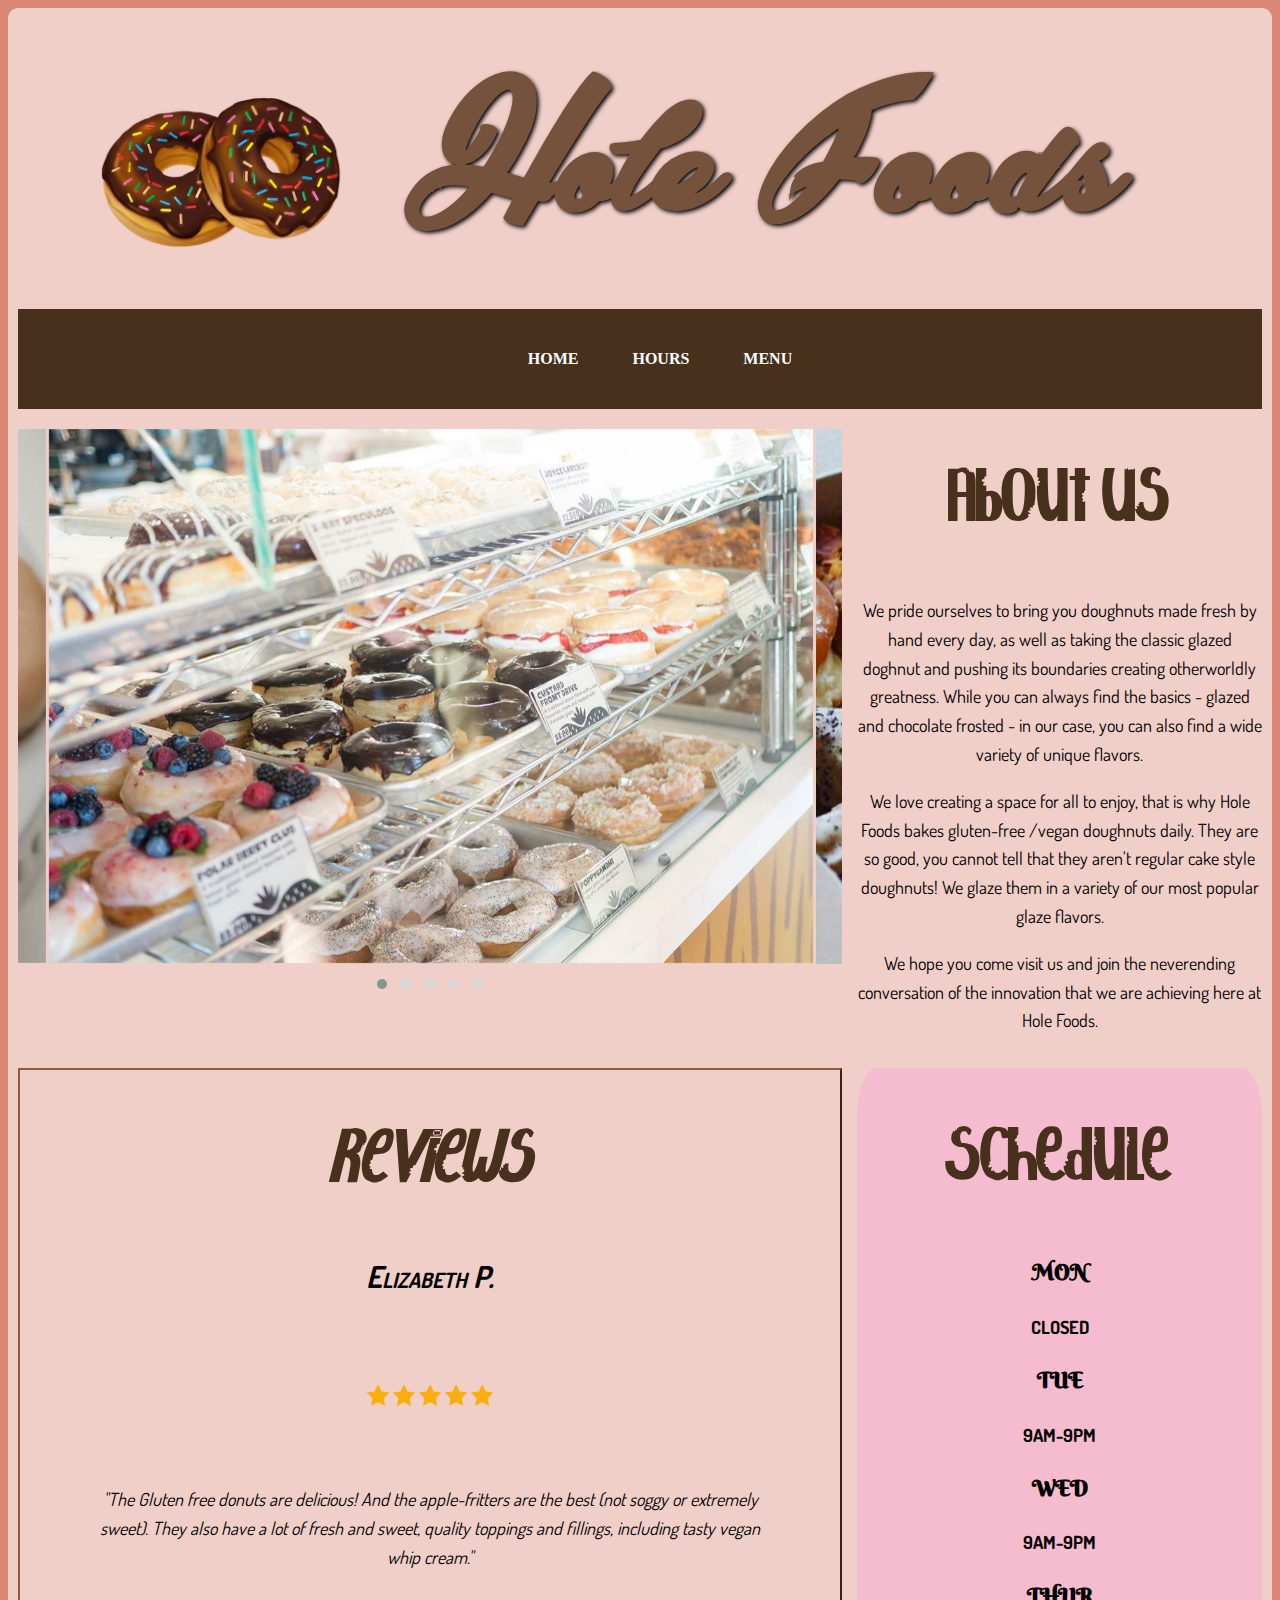
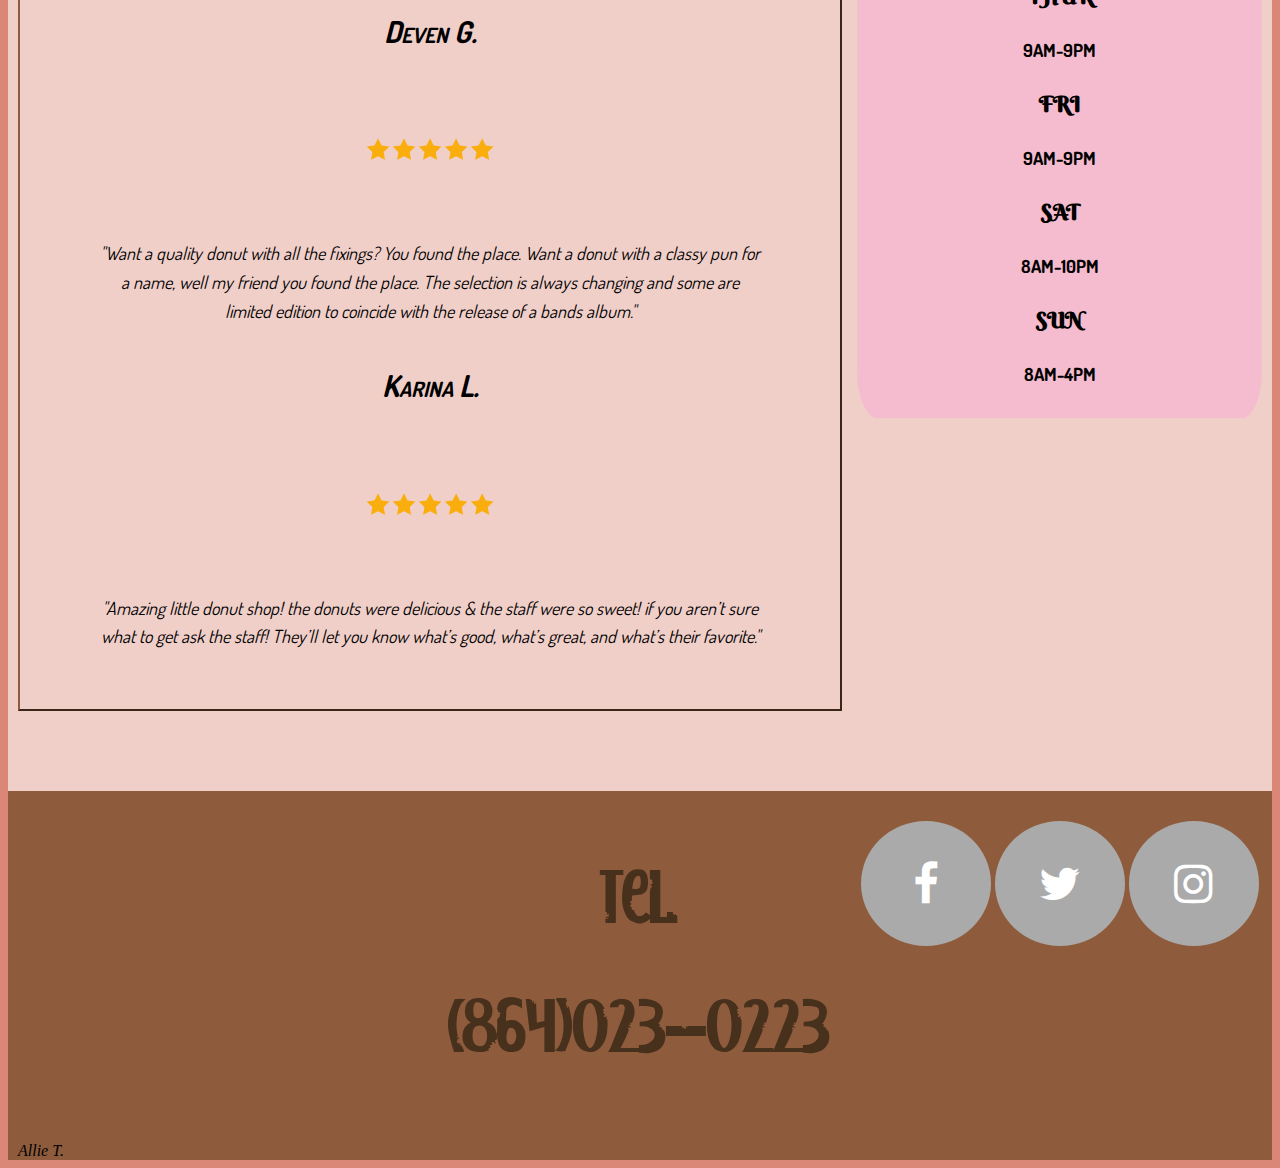
<file: index.html>
<!DOCTYPE html>

<html>
<head>
  <title>Hole Foods</title>
  <link href="css/main.css" rel="stylesheet">
  <link href="css/owl.carousel.min.css" rel="stylesheet">
  <link href="css/owl.theme.default.min.css" rel="stylesheet">
  <!--favicon-->
  <link rel="shortcut icon" href="img/faviconn.png" type="image/x-icon">
  <!--otherstyles-->
  <link href="https://fonts.googleapis.com/css?family=Dosis" rel="stylesheet">
  <link href="https://fonts.googleapis.com/css?family=Berkshire+Swash" rel="stylesheet">
  <link rel="stylesheet" href="https://cdnjs.cloudflare.com/ajax/libs/font-awesome/4.7.0/css/font-awesome.min.css">
  <meta name="viewport" content="width=device-width, initial-scale=1">
  <style>
  .fa {
    padding: 40px;
    font-size: 45px;
    width: 50px;
    text-align: center;
    text-decoration: none;
    border-radius: 50%;
}

  .fa:hover {
      opacity: 0.7;
  }

  .fa-facebook {
    background: #AAAAAA;
    color: white;
  }

  .fa-twitter {
    background: #AAAAAA;
    color: white;
  }

  .fa-instagram {
    background: #AAAAAA;
    color: white;
  }

  </style>
</head>

<body>

  <div class="container">

    <header>
      <div id="name"><h1>Hole Foods</h1></div>
      <div id="logo">
        <center><img class="left" src="img/choc.png" alt="donuts"></center>

      </div>
      <div id="navbar">
  <nav class="fill">
    <ul>
      <li class="tab"><a href="#">Home</a></li>
      <li class="tab"><a href="#">Hours</a></li>
      <li class="tab"><a href="menu.html">Menu</a></li>
  </nav></div>


    </header>

    <main>
      <div id="carousel">
        <div class="owl-carousel owl-theme">
          <div><img src="img/don3.jpg" alt="donuts"></div>
          <div><img src="img/don1.png" alt="donuts"></div>
          <div><img src="img/don2.jpg" alt="donuts"></div>
          <div><img src="img/rest.jpg" alt="donuts"></div>
          <div><img src="img/don4.jpg" alt="donuts"></div>
        </div>
      </div>

      <div id="about">
        <h2>About Us</h2>
        <center><p>We pride ourselves to bring you
         doughnuts made fresh by hand every day, as well as taking the classic glazed doghnut
         and pushing its boundaries creating otherworldly greatness. While you can
           always find the basics - glazed and
           chocolate frosted - in our case, you
           can also find a wide variety of unique
            flavors. </P>
          <p>We love creating a space for all to enjoy, that is why Hole Foods bakes gluten-free
            /vegan doughnuts daily. They are so good,
             you cannot tell that they aren't regular
              cake style doughnuts!  We glaze them in
               a variety of our most popular glaze
                flavors.</p>
                <p>We hope you come visit us and join the neverending conversation of the innovation that we are achieving here at Hole Foods.</p>
              </center>
      </div>
      <div id="hours">
        <h2>Schedule</h2>
        <p class="time"> MON</p> <p> CLOSED</p>
        <p class="time"> TUE</p><p> 9AM-9PM</p>
        <p class="time"> WED</p><p> 9AM-9PM</p>
        <p class="time"> THUR</p><p> 9AM-9PM</p>
        <p class="time"> FRI</p><p> 9AM-9PM</p>
        <p class="time"> SAT</p><p> 8AM-10PM</p>
        <p class="time"> SUN</p><p> 8AM-4PM</p>
      </div>
      <div id="review"><h2>Reviews</h2>
      <h4>Elizabeth P.</h4>
      <img class="rate" src="img/star.png" alt="rating">
      <center><p>"The Gluten free donuts are delicious! And the
         apple-fritters are the best (not soggy or extremely sweet).
          They also have a lot of fresh and sweet, quality
          toppings and fillings, including tasty vegan whip cream."</p>
      <h4>Deven G.</h4>
      <img class="rate" src="img/star.png" alt="rating">
      <p>"Want a quality donut with all the fixings? You found
        the place. Want a donut with a classy pun for a name,
        well my friend you found the place. The selection is
        always changing and some are limited edition to coincide
         with the release of a bands album."</p>
      <h4>Karina L.</h4>
      <img class="rate" src="img/star.png" alt="rating">
      <p>"Amazing little donut shop! the donuts were delicious &
         the staff were so sweet! if you aren’t sure what to get
         ask the staff! They’ll let you know what’s good, what’s
         great, and what’s their favorite."</p>
</center>
      </div>

    </main>

    <footer>
    <center> <div id="map"><iframe src="https://www.google.com/maps/embed?pb=!1m18!1m12!1m3!1d1285.3734463923251!2d-107.81293916658461!3d37.936695101800005!2m3!1f0!2f0!3f0!3m2!1i1024!2i768!4f13.1!3m3!1m2!1s0x0%3A0xc632d5ada7f37c6d!2sBaked+in+Telluride!5e0!3m2!1sen!2sus!4v1518192193334" width="300" height="250" frameborder="0" style="border:0" allowfullscreen></iframe></div></center>
      <center><div id="social">
        <a href="#" class="fa fa-facebook"></a>
        <a href="#" class="fa fa-twitter"></a>
        <a href="#" class="fa fa-instagram"></a>
      </div></center>
      <div id="contact">
        <h2>Tel.</h2>
        <center><h2>(864)023-0223</h2></center>

      </div>
      <div id="credit"><i>Allie T.</i></div>

    </footer>

  </div>

  <script src="https://code.jquery.com/jquery-3.3.1.min.js"> </script>
    <script src="js/owl.carousel.min.js"></script>
    <script>
      $(document).ready(function(){
        $('.owl-carousel').owlCarousel({
            autoplay: true,
            autoplayTimeout: 3500,
            dots: true,
            items: 1,
            loop: true,
            margin: 3,
            stagePadding:30,
            smartSpeed:450,
            autoplayHoverPause: true

        })
      });

      $(function() {
          $("h1").lettering();
      });


    </script>

</body>
</html>
</file>
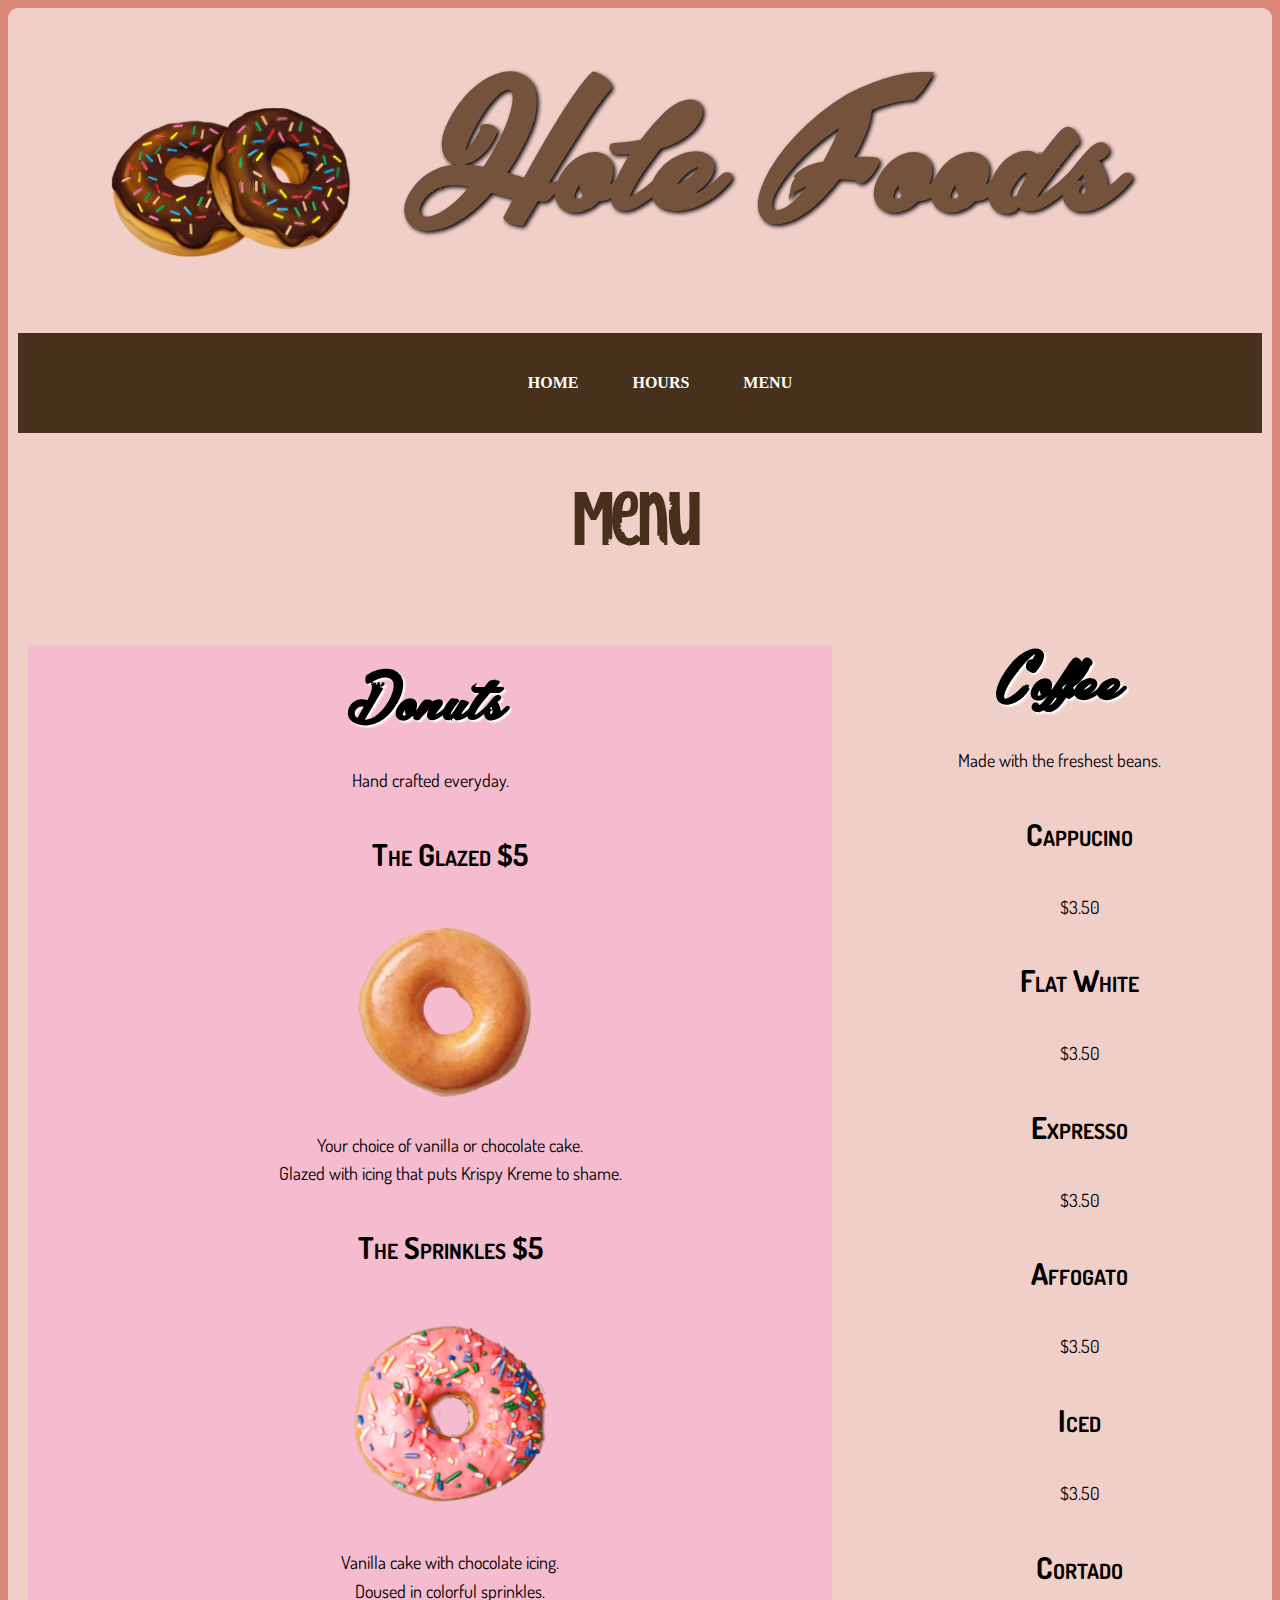
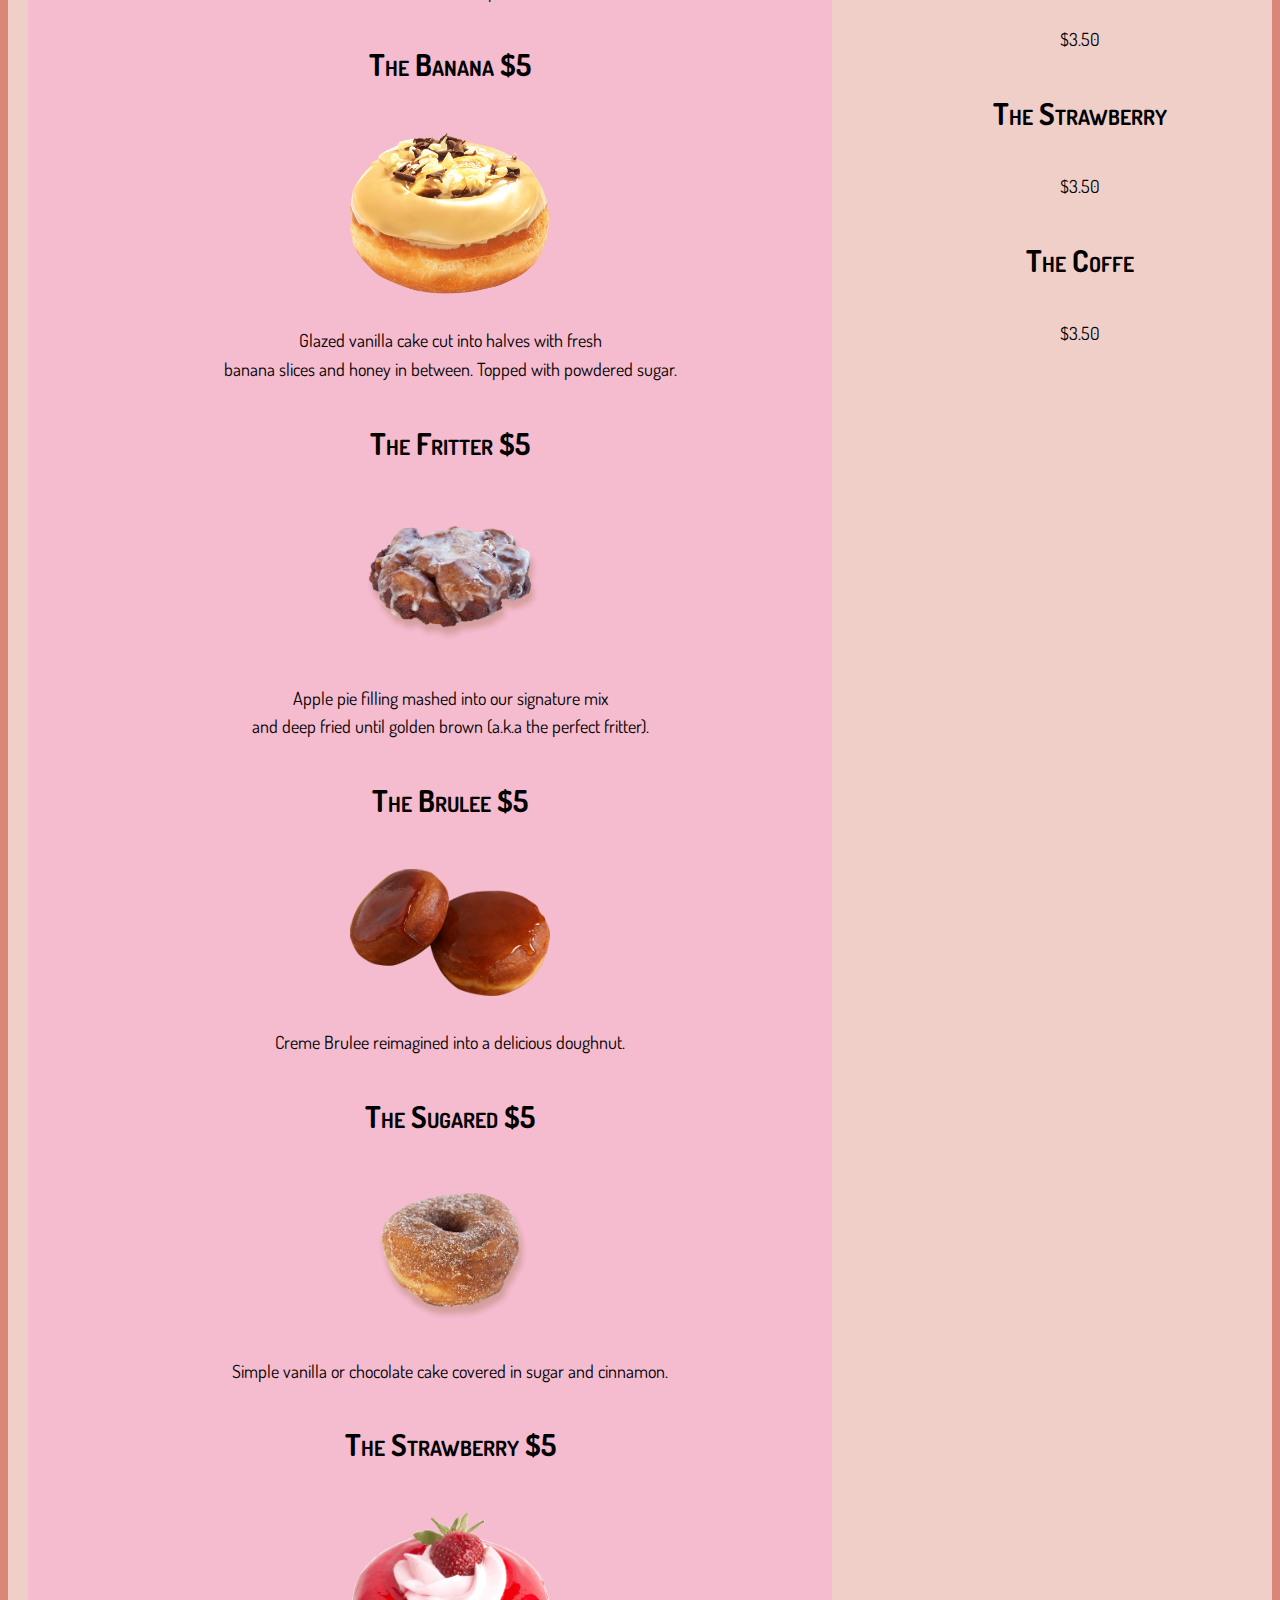
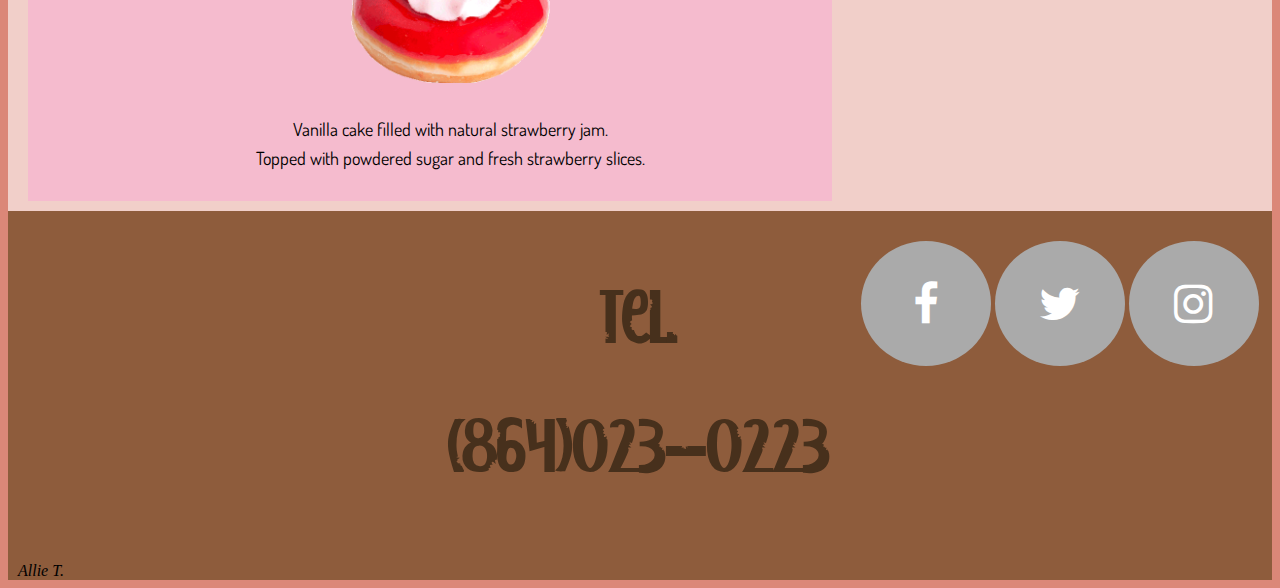
<file: menu.html>
<!DOCTYPE html>

<html>
<head>
  <title>Hole Foods</title>
  <link href="css/menumain.css" rel="stylesheet">
  <!--favicon-->
  <link rel="shortcut icon" href="img/faviconn.png" type="image/x-icon">
  <!--otherstyles-->
  <link href="https://fonts.googleapis.com/css?family=Dosis" rel="stylesheet">
  <link href="https://fonts.googleapis.com/css?family=Berkshire+Swash" rel="stylesheet">
  <link rel="stylesheet" href="https://cdnjs.cloudflare.com/ajax/libs/font-awesome/4.7.0/css/font-awesome.min.css">
  <meta name="viewport" content="width=device-width, initial-scale=1">
  <style>
  .fa {
    padding: 40px;
    font-size: 45px;
    width: 50px;
    text-align: center;
    text-decoration: none;
    border-radius: 50%;
}

  .fa:hover {
      opacity: 0.7;
  }

  .fa-facebook {
    background: #AAAAAA;
    color: white;
  }

  .fa-twitter {
    background: #AAAAAA;
    color: white;
  }

  .fa-instagram {
    background: #AAAAAA;
    color: white;
  }

  </style>
</head>

<body>

  <div class="container">

    <header>
      <div id="name"><h1>Hole Foods</h1></div>
      <div id="logo">
        <center><img class="left" src="img/choc.png" alt="donuts"></center>

      </div>
      <div id="navbar">
  <nav class="fill">
    <ul>
      <li class="tab"><a href="index.html">Home</a></li>
      <li class="tab"><a href="#">Hours</a></li>
      <li class="tab"><a href="">Menu</a></li>
    </ul>
  </nav>

    </div>


    </header>

    <main>
      <div id="page-name">
      <h2>Menu</h2>
    </div>

      <div id="donut">
      <center><h3 class="ok">Donuts</h3></center>
      <center><p class="top">Hand crafted everyday.</p></center>
      <ul>
        <li class="gl">
          <h4>The Glazed <span class="price">$5</span></h4>
          <img src="img/gl.png" alt="Glazed donut">
          <p>Your choice of vanilla or chocolate cake. <br>Glazed with icing that puts Krispy Kreme to shame.
          </p>
        </li>

        <li>
          <h4>The Sprinkles  <span class="price">$5</span></h4>
          <img src="img/sp.png" alt="Donut with sprinkles">
          <p>Vanilla cake with chocolate icing. <br>Doused in colorful sprinkles. </p>
        </li>
        <li>
          <h4>The Banana  <span class="price">$5</span></h4>
          <img src="img/ban.png" alt="Banana Donut">
          <p>Glazed vanilla cake cut into halves with fresh <br>banana slices and honey in between. Topped with powdered sugar. </p>
        </li>
        <li>
          <h4>The Fritter <span class="price">$5</span></h4>
          <img src="img/frit.png" alt="Apple Fritter">
          <p>Apple pie filling mashed into our signature mix <br> and deep fried until golden brown (a.k.a the perfect fritter). </p>
        </li>
        <li>
          <h4>The Brulee <span class="price">$5</span></h4>
          <img src="img/cb.png" alt="Creme Brulee Donut">
          <p>Creme Brulee reimagined into a delicious doughnut.</p>
        </li>
        <li>
          <h4>The Sugared  <span class="price">$5</span></h4>
          <img src="img/sug.png" alt="Sugar covered donut">
          <p>Simple vanilla or chocolate cake covered in sugar and cinnamon. </p>
        </li>
        <li>
          <h4>The Strawberry  <span class="price">$5</span></h4>
          <img src="img/straw.png" alt="Strawberry donut">
          <p>Vanilla cake filled with natural strawberry jam.<br>Topped with powdered sugar and fresh strawberry slices. </p>
        </li>
      </ul>
      </div>

      <div id="coffee">
      <center><h3 class="ok">Coffee</h3></center>
      <center><p>Made with the freshest beans.</p></center>

      <ul>
        <li>
          <h4>Cappucino</h4> <p><span class="price">$3.50</span></p>
        </li>
        <li>
          <h4>Flat White</h4> <p><span class="price">$3.50</span></p>
        </li>
        <li>
          <h4>Expresso</h4> <p><span class="price">$3.50</span></p>
        </li>
        <li>
          <h4>Affogato</h4> <p><span class="price">$3.50</span></p>
        </li>
        <li>
          <h4>Iced</h4> <p><span class="price">$3.50</span></p>
        </li>
        <li>
          <h4>Cortado</h4> <p><span class="price">$3.50</span></p>
        </li>
        <li>
          <h4>The Strawberry</h4> <p><span class="price">$3.50</span></p>
        </li>
        <li>
          <h4>The Coffe</h4> <p> <span class="price">$3.50</span></p>
        </li>
      </ul>
      </div>

    </main>

    <footer>
    <center> <div id="map"><iframe src="https://www.google.com/maps/embed?pb=!1m18!1m12!1m3!1d1285.3734463923251!2d-107.81293916658461!3d37.936695101800005!2m3!1f0!2f0!3f0!3m2!1i1024!2i768!4f13.1!3m3!1m2!1s0x0%3A0xc632d5ada7f37c6d!2sBaked+in+Telluride!5e0!3m2!1sen!2sus!4v1518192193334" width="300" height="250" frameborder="0" style="border:0" allowfullscreen></iframe></div></center>
      <center><div id="social">
        <a href="#" class="fa fa-facebook"></a>
        <a href="#" class="fa fa-twitter"></a>
        <a href="#" class="fa fa-instagram"></a>
      </div></center>
      <div id="contact">
        <h2>Tel.</h2>
        <center><h2>(864)023-0223</h2></center>

      </div>
      <div id="credit"><i>Allie T.</i></div>

    </footer>

  </div>

</body>
</html>
</file>
<file: css/main.css>
/* Color Palette
  Wheat #F5BBCE;
  Chocolate #DC8523;
  Dark Olive Green #47301C;
  Sienna #8E5C3C;
  Dark Olive Green Light #74523C;
*/

/*fonts
font-family: 'Berkshire Swash', cursive;
*/

@font-face {
font-family: 'Chomp';
src: url('../fonts/Chomp.eot') format('embedded-opentype'),
     url('../fonts/Chomp.woff2') format('woff2'),
     url('../fonts/Chomp.woff') format('woff'),
     url('../fonts/Chomp.ttf') format('truetype'),
     url('../fonts/Chomp.svg#Chomp') format('svg');
}


@font-face {
    font-family: 'ShaniaHeinzPersonalUseOnly';
    src: url('../fonts/ShaniaHeinzPersonalUseOnly.woff2') format('woff2'),
        url('../fonts/ShaniaHeinzPersonalUseOnly.woff') format('woff');
    font-weight: normal;
    font-style: normal;
}


/*********** Begin Layout Styles ***********/
body {
background-color: #db8778;
background-attachment: fixed;
}

div.container {
  background-color: rgba(255, 255, 255, 0.6);
  margin-left: auto;
  margin-right: auto;
  border-radius: 10px;


}

header, main, footer {
padding-left: 10px;
padding-right: 10px;
}

/* phones (base layout is mobile-first) */
header {
  display: grid;
  grid-column-gap: 15px;
  grid-row-gap: 15px;
  grid-template-columns: 1fr;
  grid-template-areas:
    "logo"
    "name"
    "navbar";
}

main {
  display: grid;
  grid-column-gap: 15px;
  grid-row-gap: 15px;
  grid-template-columns: 1fr;
  grid-template-areas:
    "about"
    "review"
    "hours";

}

footer {
  display: grid;
  padding-top: 20px;
background-color: #8E5C3C;
  grid-column-gap: 15px;
  grid-row-gap: 15px;
  grid-template-columns: 1fr;
  grid-template-areas:
    "map"
    "social"
    "contact"
    "credit";
}

/* tablets and small laptops */
@media (min-width: 600px) {

  header {
    grid-template-columns: 1fr 1fr;
    grid-template-areas:
      "logo logo"
      "name name"
      "navbar navbar";
  }

  main {
    grid-template-columns: 1fr 1fr;
    grid-template-areas:
      "carousel carousel"
      "about about"
      "review hours";
  }

  footer {
    padding-top: 20px;
    background-color: #8E5C3C;
    grid-template-columns: 1fr 1fr 1fr;
    grid-template-areas:
    "map map map"
    "contact contact contact"
    "social social social"
    "credit credit credit";
  }
}

/* desktops */
@media (min-width: 900px) {
  header {
    grid-template-columns: 1fr 4fr;
    grid-template-areas:
      "logo name"
      "navbar navbar";
  }

  main {
    grid-template-columns: 1fr 1fr 1fr;
    grid-template-areas:
      "carousel carousel about"
      "review review hours";
  }

  footer {
    padding-top: 20px;
    background-color: #8E5C3C;
    grid-template-columns: 1fr 1fr 1fr;
    grid-template-areas:
    "map contact social"
    "credit credit credit";
  }
}

div {

}

main div {

}

div#name{
  grid-area: name;
  font-size: 95px;
  text-align: center;
}

div#logo {
  grid-area: logo;
}

div#navbar {
  grid-area: navbar;
}

div#carousel {
  grid-area: carousel;
  margin-top: 20px;
}

div#about {
  grid-area: about;

}

div#review {
  grid-area: review;
  border-width:2px;
  border-style:outset;
  border-color: #8E5C3C ;
  text-align: center;
  padding-bottom: 40px;
  margin-bottom: 80px;
  font-style: italic;

}

div#hours {
  grid-area: hours;
  text-align: center;
  background-color:  #F5BBCE;
  border-radius: 5%;
  font-weight: bolder;
  max-height: 950px;

}

div#social {
  grid-area: social;
  padding-top: 10px;
}

div#contact {
  grid-area: contact;

}

div#credit {
  grid-area: credit;
}

div#map{
  grid-area: map;
  max-width: 100%;
}

@media (max-width: 599px){
  div#carousel {
    display: none;
  }
}

@-webkit-keyframes fill {
  0% {
    width: 0%;
    height: 1px;
  }
  50% {
    width: 100%;
    height: 1px;
  }
  100% {
    width: 100%;
    height: 100%;
    background: #F5BBCE;
  }
}


/*********** End Layout Styles ***********/


/*********** Begin Content Styles ***********/

/* Headings */
h1 {
  font-family: 'ShaniaHeinzPersonalUseOnly';
  text-shadow: 2px 2px 4px #000000;
  color: #74523C;
  padding-top: 65px;
  margin: 0;


}

h2 {
font-family: 'Chomp';
color: #47301C;
font-size: 70px;
text-align: center;
}

h3 {

}

h4 {
font-size: 30px;
font-family: 'Dosis', sans-serif;
font-weight: bold;
font-variant: small-caps;

}

h5 {

}

h6 {

}

/* Paragraphs and lists */

p {
 font-family: 'Dosis', sans-serif;
 line-height: 1.6;
 font-size: 18px;
 max-width: 660px;


}

ol {

}

ul {

}

li {

}

/* tables */

table {

}

caption {

}

tr {

}

th {

}

td {

}

/* images */
img {
  max-width: 100%;
  margin: none;
}

.left{
  float: left;
  padding-top: 40px;
  padding-left: 80px;

}

.right{
  float: right;
}

.time{
font-family: 'Berkshire Swash', cursive;
font-size: 22px;

}

/* links */
nav {
  width: 100%;
  margin: 0 auto;
  background: #47301C;
  padding: 10px 0;

}
nav ul {
  list-style: none;
  text-align: center;
}
nav ul li {
  display: inline-block;
}
nav ul li a {
  display: block;
  padding: 15px;
  text-decoration: none;
  color: #FFFFFF;
  font-weight: 800;
  text-transform: uppercase;
  margin: 0 10px;
}
nav ul li a,
nav ul li a:after,
nav ul li a:before {
  transition: all .5s;
}
nav ul li a:hover {
  color: #555;
}

nav.stroke ul li a,
nav.fill ul li a {
  position: relative;
}
nav.stroke ul li a:after,
nav.fill ul li a:after {
  position: absolute;
  bottom: 0;
  left: 0;
  right: 0;
  margin: auto;
  width: 0%;
  content: '.';
  color: transparent;
  background: #aaa;
  height: 1px;
}
nav.stroke ul li a:hover:after {
  width: 100%;
}

nav.fill ul li a {
  transition: all 2s;
}

nav.fill ul li a:after {
  text-align: left;
  content: '.';
  margin: 0;
  opacity: 0;
}
nav.fill ul li a:hover {
  color: #fff;
  z-index: 1;
}
nav.fill ul li a:hover:after {
  z-index: -10;
  animation: fill 1s forwards;
  -webkit-animation: fill 1s forwards;
  -moz-animation: fill 1s forwards;
  opacity: 1;
}


a:link {

}

a:visited {

}

a:hover {

}

a:active {

}

/* forms */



/*********** End Content Styles ***********/
</file>
<file: css/menumain.css>
/* Color Palette
  Wheat #F5BBCE;
  Chocolate #DC8523;
  Dark Olive Green #47301C;
  Sienna #8E5C3C;
  Dark Olive Green Light #74523C;
*/

/*fonts
font-family: 'Berkshire Swash', cursive;
*/

@font-face {
font-family: 'Chomp';
src: url('../fonts/Chomp.eot') format('embedded-opentype'),
     url('../fonts/Chomp.woff2') format('woff2'),
     url('../fonts/Chomp.woff') format('woff'),
     url('../fonts/Chomp.ttf') format('truetype'),
     url('../fonts/Chomp.svg#Chomp') format('svg');
}


@font-face {
    font-family: 'ShaniaHeinzPersonalUseOnly';
    src: url('../fonts/ShaniaHeinzPersonalUseOnly.woff2') format('woff2'),
        url('../fonts/ShaniaHeinzPersonalUseOnly.woff') format('woff');
    font-weight: normal;
    font-style: normal;
}


/*********** Begin Layout Styles ***********/
body {
background-color: #db8778;
overflow-x: hidden;
}

div.container {
  background-color: rgba(255, 255, 255, 0.6);
  margin-left: auto;
  margin-right: auto;
  border-radius: 10px;


}

header, main, footer {
padding-left: 10px;
padding-right: 10px;
}

/* phones (base layout is mobile-first) */
header {
  display: grid;
  grid-column-gap: 15px;
  grid-row-gap: 15px;
  grid-template-columns: 1fr;
  grid-template-areas:
    "logo"
    "name"
    "navbar";
}

main {
  display: grid;
  grid-column-gap: 15px;
  grid-row-gap: 15px;
  grid-template-columns: 1fr;
  grid-template-areas:
    "page-name"
    "donut"
    "coffee";

}

footer {
  display: grid;
  padding-top: 20px;
background-color: #8E5C3C;
  grid-column-gap: 15px;
  grid-row-gap: 15px;
  grid-template-columns: 1fr;
  grid-template-areas:
    "map"
    "social"
    "contact"
    "credit";
}

/* tablets and small laptops */
@media (min-width: 600px) {

  header {
    grid-template-columns: 1fr 1fr;
    grid-template-areas:
      "logo logo"
      "name name"
      "navbar navbar";
  }

  main {
    grid-template-columns: 1fr 1fr;
    grid-template-areas:
      "page-name page-name"
      "donut donut"
      "coffee coffee";
  }

  footer {
    padding-top: 20px;
    background-color: #8E5C3C;
    grid-template-columns: 1fr 1fr 1fr;
    grid-template-areas:
    "map map map"
    "contact contact contact"
    "social social social"
    "credit credit credit";
  }
}

/* desktops */
@media (min-width: 900px) {
  header {
    grid-template-columns: 1fr 4fr;
    grid-template-areas:
      "logo name"
      "navbar navbar";
  }

  main {
    grid-template-columns: 1fr 1fr 1fr;
    grid-template-areas:
      "page-name page-name page-name"
      "donut donut coffee";
  }

  footer {
    padding-top: 20px;
    background-color: #8E5C3C;
    grid-template-columns: 1fr 1fr 1fr;
    grid-template-areas:
    "map contact social"
    "credit credit credit";
  }
}

div {

}

main div {

}

div#name{
  grid-area: name;
  font-size: 95px;
  text-align: center;
}

div#logo {
  grid-area: logo;
  max-width: 100%;
}

div#navbar {
  grid-area: navbar;
}

div#page-name{
  grid-area: page-name;
}

div#donut {
  grid-area: donut;
  background-color:  #F5BBCE;
  padding: 10px;
  margin: 10px;

}

.ok{
padding-top: 15px;
text-shadow: 2px 2px 2px #FFFFFF;
color: #

}

div#coffee {
  grid-area: coffee;
}

div#social {
  grid-area: social;
  padding-top: 10px;
}

div#contact {
  grid-area: contact;

}

div#credit {
  grid-area: credit;
}

div#map{
  grid-area: map;
  max-width: 100%;
}

@media (max-width: 599px){
  div#carousel {
    display: none;
  }
}

@-webkit-keyframes fill {
  0% {
    width: 0%;
    height: 1px;
  }
  50% {
    width: 100%;
    height: 1px;
  }
  100% {
    width: 100%;
    height: 100%;
    background: #F5BBCE;
  }
}


/*********** End Layout Styles ***********/


/*********** Begin Content Styles ***********/

/* Headings */
h1 {
  font-family: 'ShaniaHeinzPersonalUseOnly';
  text-shadow: 2px 2px 4px #000000;
  color: #74523C;
  padding-top: 65px;
  margin: 0;

}

h2 {
font-family: 'Chomp';
color: #47301C;
font-size: 70px;
text-align: center;
}

h3 {
  font-family: 'ShaniaHeinzPersonalUseOnly';
  font-size: 70px;
  margin: 0;
}

h4 {
font-size: 30px;
font-family: 'Dosis', sans-serif;
font-weight: bold;
font-variant: small-caps;

}

h5 {

}

h6 {

}

/* Paragraphs and lists */

p {
 font-family: 'Dosis', sans-serif;
 line-height: 1.6;
 font-size: 18px;
}

ol {

}

ul {
list-style: none;
}

li {
  text-align: center;

}

/* tables */

table {

}

caption {

}

tr {

}

th {

}

td {

}

/* images */
img {
  max-width: 100%;
  margin: 10px;

}

.left{
  padding-top: 40px;
  padding-left: 80px;


}

.right{
  float: right;
}

.time{
font-family: 'Berkshire Swash', cursive;
font-size: 22px;

}

/* links */
nav {
  width: 100%;
  margin: 0 auto;
  background: #47301C;
  padding: 10px 0;

}
nav ul {
  list-style: none;
  text-align: center;
}
nav ul li {
  display: inline-block;
}
nav ul li a {
  display: block;
  padding: 15px;
  text-decoration: none;
  color: #FFFFFF;
  font-weight: 800;
  text-transform: uppercase;
  margin: 0 10px;
}
nav ul li a,
nav ul li a:after,
nav ul li a:before {
  transition: all .5s;
}
nav ul li a:hover {
  color: #555;
}

nav.stroke ul li a,
nav.fill ul li a {
  position: relative;
}
nav.stroke ul li a:after,
nav.fill ul li a:after {
  position: absolute;
  bottom: 0;
  left: 0;
  right: 0;
  margin: auto;
  width: 0%;
  content: '.';
  color: transparent;
  background: #aaa;
  height: 1px;
}
nav.stroke ul li a:hover:after {
  width: 100%;
}

nav.fill ul li a {
  transition: all 2s;
}

nav.fill ul li a:after {
  text-align: left;
  content: '.';
  margin: 0;
  opacity: 0;
}
nav.fill ul li a:hover {
  color: #fff;
  z-index: 1;
}
nav.fill ul li a:hover:after {
  z-index: -10;
  animation: fill 1s forwards;
  -webkit-animation: fill 1s forwards;
  -moz-animation: fill 1s forwards;
  opacity: 1;
}


a:link {

}

a:visited {

}

a:hover {

}

a:active {

}

/* forms */



/*********** End Content Styles ***********/
</file>
